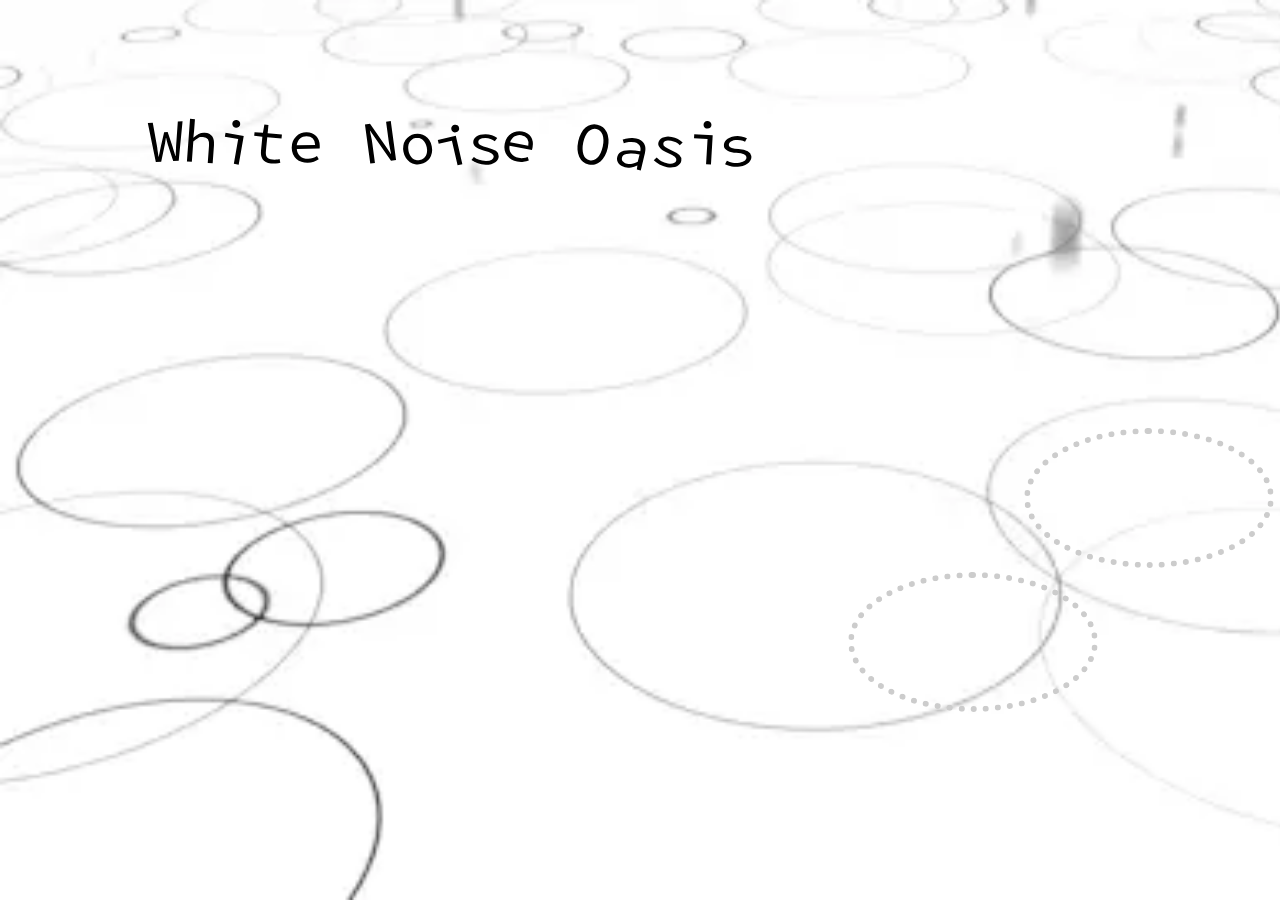
<file: index.html>
<html lang="en">
  <head>
    <meta charset="UTF-8" />
    <meta name="viewport" content="width=device-width, initial-scale=1.0" />
    <link rel="stylesheet" href="assets/style.css" />
    <title>White Noise Oasis</title>
    <link rel="shortcut icon" href="assets/icon.png" type="image/x-icon" />
  </head>
  <body>
    <div class="container">
      <header class="navlogo">
        <div class="header-icon"></div>
      </header>
    </div>

    <div class="cc">
      <a class="clink" href="2.html">
        <p>👀</p>
      </a>
      <a class="csong" href="3.html">
        <p>🔍</p>
      </a>
    </div>
  </body>
</html>
</file>
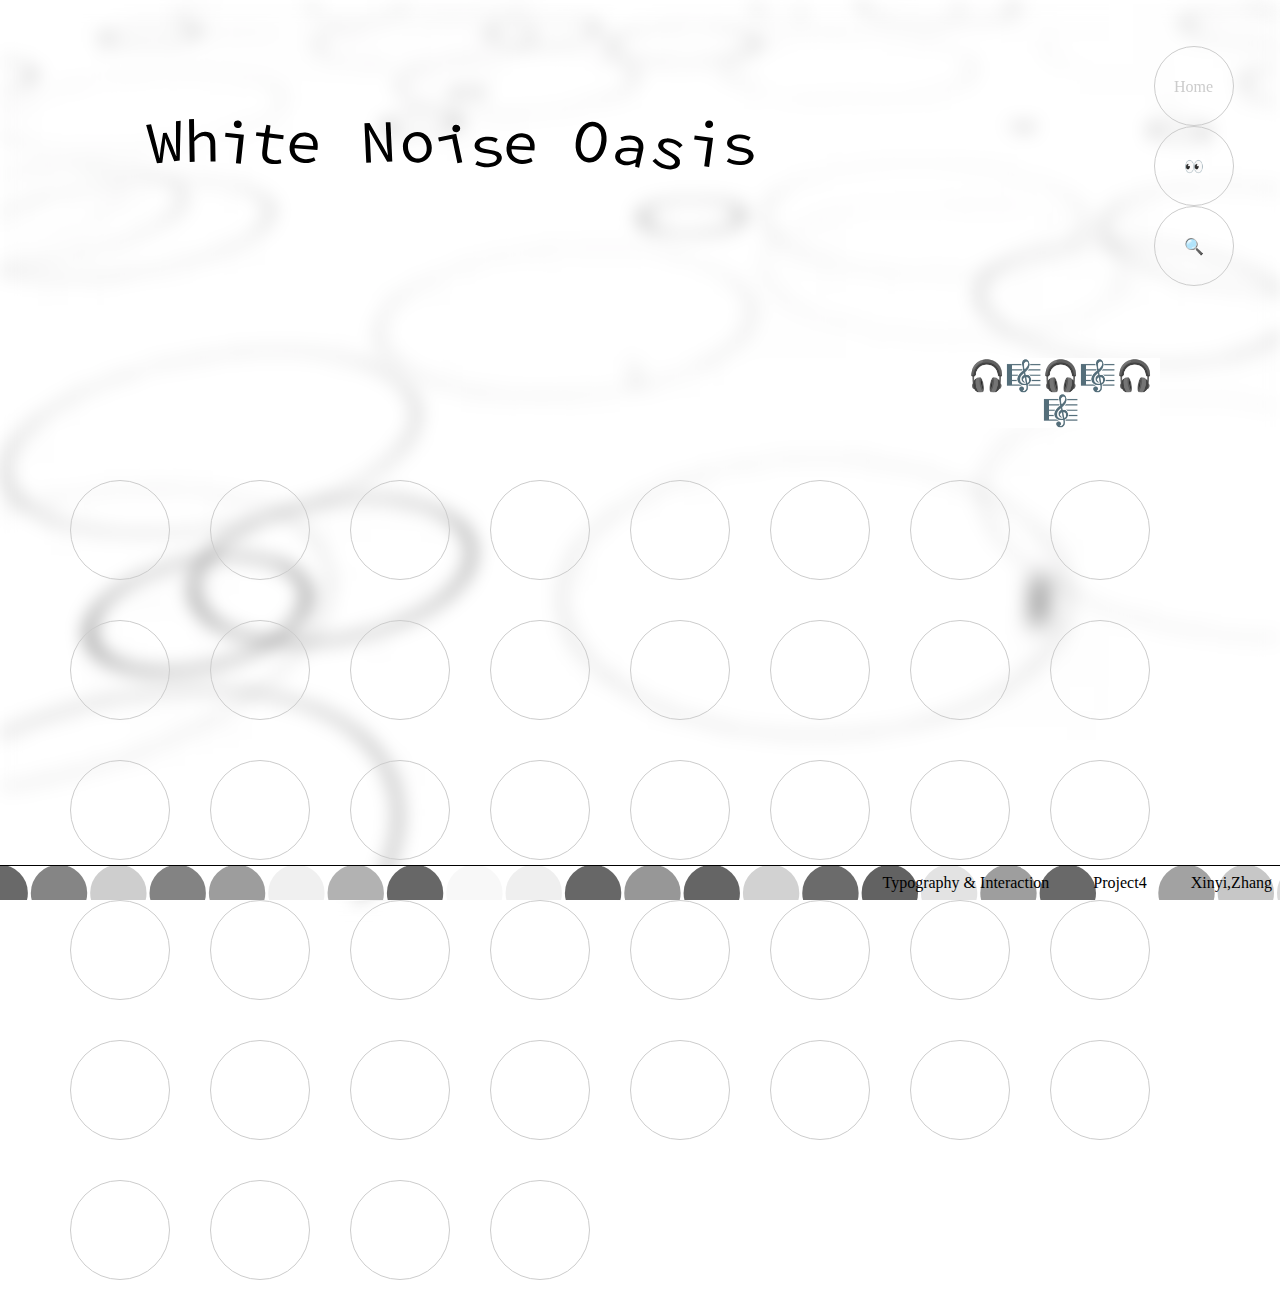
<file: 3.html>
<html lang="en">
  <head>
    <meta charset="UTF-8" />
    <meta name="viewport" content="width=device-width, initial-scale=1.0" />
    <link href="assets/3.css" rel="stylesheet" />
    <title>White Noise Oasis</title>
    <link rel="shortcut icon" href="assets/icon.png" type="image/x-icon" />
    <script defer src="assets/script.js"></script>
  </head>
  <body>
    <div class="container">
      <header class="navlogo">
        <div class="header-icon"></div>
        <div class="blur-background"></div>
      </header>
    </div>

    <nav>
      <a href="index.html">Home</a>
      <a href="2.html">👀</a>
      <a href="3.html">🔍</a>
    </nav>

    <button id="btn-enter">🎧🎼🎧🎼🎧🎼</button>

    <div class="container2">
      <a
        href="https://open.spotify.com/track/5MOWBRtP53q5yNOtHaMVTh?si=70f76a05de6b4ff6"
        class="w"
      ></a>
      <a href="https://youtu.be/0LtTMPzODy4" class="w"></a>
      <a
        href="https://open.spotify.com/track/6FrJELq39kHa0lllsUgyS4?si=443b32ff4da04768"
        class="w"
      ></a>
      <a
        href="https://open.spotify.com/track/1OnPfzm1vpln863WmYMgt6?si=4717b08bd2224893"
        class="w"
      ></a>
      <a
        href="https://open.spotify.com/track/295uck3ky42Qj4rxbISGG5?si=64c7ca4837e6453e"
        class="w"
      ></a>
      <a
        href="https://open.spotify.com/track/5DqjEVkM7PA3bMaEhkrUdb?si=7a7886308376464d"
        class="w"
      ></a>
      <a
        href="https://open.spotify.com/track/6CbPp21JO1ZFFVkP9vism2?si=93b2d57cda2247ba"
        class="w"
      ></a>
      <a
        href="https://open.spotify.com/track/2YTcBeRLoVO2MkzKpbxPVW?si=ffdde962e3044c3e"
        class="w"
      ></a>
      <a
        href="https://open.spotify.com/track/7efOZRH7Zu4oCvQwZ8ppIq?si=2dbaf8985e354490"
        class="w"
      ></a>
      <a
        href="https://open.spotify.com/track/7xLU1kiMAeExhb6fQydrda?si=db68714fe314424e"
        class="w"
      ></a>
      <a
        href="https://open.spotify.com/track/0Se7OnifRxYPVsimoV1Yyb?si=7958d0af5e1a454e"
        class="w"
      ></a>
      <a
        href="https://open.spotify.com/track/0mDQqx2jS7Da0kok7oUiiJ?si=09d4d10d9aa545a8"
        class="w"
      ></a>
      <a
        href="https://open.spotify.com/track/2bHFzB6CUQSQ6hX9URt9bX?si=838f50c2abe040c7"
        class="w"
      ></a>
      <a
        href="https://open.spotify.com/track/4Qs93QCHeZOsf01IVNQCBY?si=a9aebacd37b442a9"
        class="w"
      ></a>
      <a
        href="https://open.spotify.com/track/4SJTFnmmfxotIdw2psMeDp?si=e6326e100b984536"
        class="w"
      ></a>
      <a
        href="hhttps://open.spotify.com/track/7kqyhhEzhkR4aULBDV80dI?si=cf385164dc0d40dc"
        class="w"
      ></a>
      <a
        href="https://open.spotify.com/track/5pU4E6MACvOJPc6eTn4GPg?si=420c6bce02884521"
        class="w"
      ></a>
      <a
        href="https://open.spotify.com/track/6dgZEk3lBngRHrUodnCY3y?si=9cc7e2a8daf54019"
        class="w"
      ></a>
      <a
        href="https://open.spotify.com/track/5MOWBRtP53q5yNOtHaMVTh?si=70f76a05de6b4ff6"
        class="w"
      ></a>
      <a href="https://youtu.be/0LtTMPzODy4" class="w"></a>
      <a
        href="https://open.spotify.com/track/6FrJELq39kHa0lllsUgyS4?si=443b32ff4da04768"
        class="w"
      ></a>
      <a
        href="https://open.spotify.com/track/1OnPfzm1vpln863WmYMgt6?si=4717b08bd2224893"
        class="w"
      ></a>
      <a
        href="https://open.spotify.com/track/295uck3ky42Qj4rxbISGG5?si=64c7ca4837e6453e"
        class="w"
      ></a>
      <a
        href="https://open.spotify.com/track/5DqjEVkM7PA3bMaEhkrUdb?si=7a7886308376464d"
        class="w"
      ></a>
      <a
        href="https://open.spotify.com/track/6CbPp21JO1ZFFVkP9vism2?si=93b2d57cda2247ba"
        class="w"
      ></a>
      <a
        href="https://open.spotify.com/track/2YTcBeRLoVO2MkzKpbxPVW?si=ffdde962e3044c3e"
        class="w"
      ></a>
      <a
        href="https://open.spotify.com/track/7efOZRH7Zu4oCvQwZ8ppIq?si=2dbaf8985e354490"
        class="w"
      ></a>
      <a
        href="https://open.spotify.com/track/7xLU1kiMAeExhb6fQydrda?si=db68714fe314424e"
        class="w"
      ></a>
      <a
        href="https://open.spotify.com/track/0Se7OnifRxYPVsimoV1Yyb?si=7958d0af5e1a454e"
        class="w"
      ></a>
      <a
        href="https://open.spotify.com/track/0mDQqx2jS7Da0kok7oUiiJ?si=09d4d10d9aa545a8"
        class="w"
      ></a>
      <a
        href="https://open.spotify.com/track/2bHFzB6CUQSQ6hX9URt9bX?si=838f50c2abe040c7"
        class="w"
      ></a>
      <a
        href="https://open.spotify.com/track/4Qs93QCHeZOsf01IVNQCBY?si=a9aebacd37b442a9"
        class="w"
      ></a>
      <a
        href="https://open.spotify.com/track/4SJTFnmmfxotIdw2psMeDp?si=e6326e100b984536"
        class="w"
      ></a>
      <a
        href="hhttps://open.spotify.com/track/7kqyhhEzhkR4aULBDV80dI?si=cf385164dc0d40dc"
        class="w"
      ></a>
      <a
        href="https://open.spotify.com/track/5pU4E6MACvOJPc6eTn4GPg?si=420c6bce02884521"
        class="w"
      ></a>
      <a
        href="https://open.spotify.com/track/6dgZEk3lBngRHrUodnCY3y?si=9cc7e2a8daf54019"
        class="w"
      ></a>
      <a
        href="hhttps://open.spotify.com/track/7kqyhhEzhkR4aULBDV80dI?si=cf385164dc0d40dc"
        class="w"
      ></a>
      <a
        href="https://open.spotify.com/track/5pU4E6MACvOJPc6eTn4GPg?si=420c6bce02884521"
        class="w"
      ></a>
      <a
        href="https://open.spotify.com/track/6dgZEk3lBngRHrUodnCY3y?si=9cc7e2a8daf54019"
        class="w"
      ></a>
      <a
        href="https://open.spotify.com/track/2bHFzB6CUQSQ6hX9URt9bX?si=838f50c2abe040c7"
        class="w"
      ></a>
      <a
        href="hhttps://open.spotify.com/track/7kqyhhEzhkR4aULBDV80dI?si=cf385164dc0d40dc"
        class="w"
      ></a>
      <a
        href="https://open.spotify.com/track/5pU4E6MACvOJPc6eTn4GPg?si=420c6bce02884521"
        class="w"
      ></a>
      <a
        href="https://open.spotify.com/track/6dgZEk3lBngRHrUodnCY3y?si=9cc7e2a8daf54019"
        class="w"
      ></a>
      <a
        href="https://open.spotify.com/track/5u7BfGhAyEdDOuE7SwKmPn?si=2b1f4ca2756741cc"
        class="w"
      ></a>
    </div>

    <div class="footer">
      <p class="description">Typography & Interaction</p>
      <p class="pj">Project4</p>
      <p class="name">Xinyi,Zhang</p>
    </div>
  </body>
</html>
</file>
<file: assets/style.css>
* {
  margin: 0;
  padding: 0;
  hyphens: none;
  box-sizing: border-box;
  text-decoration: none;
}
body,
footer {
  display: grid;
  gap: var(--spacing);
}

:root {
  --spacing: 2em;
  --font-size: 12px;
  --color: darkgrey;
  --gutter: calc(var(--font-size) * 1.618);
}

nav {
  position: fixed;
  top: 0;
  right: 3%;
  z-index: 1000;
  padding: calc(var(--spacing) / 4);
  margin-top: calc(var(--spacing) * 1.2);
}

nav a {
  display: block;
  width: 80px;
  height: 80px;
  border-radius: 100px;
  border: 1px solid #ccc;
  text-align: center;
  line-height: 80px;
  color: #ccc;
  text-decoration: none;
  font-size: calc(var(--font-size / 1.5));
  margin-left: var(--spacing);
}

nav a:hover {
  color: var(rgb(190, 190, 190));
}
nav a:active {
  text-decoration: underline;
}
.container header .header-icon {
  width: 70%;
  height: 300px;
  background: url(aw.gif) center no-repeat;
}

body {
  background-image: url(front.webp);
  background-repeat: no-repeat;
  background-size: cover;
  background-position: left;
}

.cc {
  margin-left: 50px;
  width: 800px;
  height: 800px;
  border-radius: 50%;
  position: fixed;
  bottom: -400px;
  right: -400px;
}

.clink,
.csong {
  position: absolute;
  width: 250px;
  height: 140px;
  border-radius: 50%;
  border: 6px dotted #ccc;
  background-color: transparent;
}
.clink {
  top: 9%;
  left: -4%;
}
.csong {
  top: -9%;
  left: 18%;
}

.clink p,
.csong p {
  opacity: 0;
  transition: opacity 0.5s ease;
  color: #ccc;
  position: absolute;
  top: 50%;
  left: 50%;
  transform: translate(-50%, -50%);
}

.clink:hover p,
.csong:hover p {
  opacity: 1;
  font-size: 30px;
}

.clink:hover,
.csong:hover {
  transform: rotate(40deg);
}

@media screen and (min-width: 375px) and (max-width: 430px) {
  .container header .header-icon {
    width: 100%;
    height: 200px;
    background: url(aw.gif) center/140% 100% no-repeat;
  }
  .cc {
    margin-left: 0;
    width: 100%;
    height: calc(100% - 200px);
    border-radius: 50%;
    position: fixed;
    bottom: 0;
    right: 0;
  }

  .clink,
  .csong {
    width: 230px;
    height: 150px;
  }

  .clink {
    top: 50%;
    left: 22%;
  }
  .csong {
    top: 15%;
    left: 28%;
  }
}
@media (min-width: 430px) and (max-width: 1024px) {
  .container header .header-icon {
    width: 100%;
    height: 300px;
    background: url(aw.gif) center/140% 100% no-repeat;
  }
  .cc {
    margin-left: 0;
    width: 100%;
    height: calc(100% - 300px);
    border-radius: 50%;
    position: fixed;
    bottom: 0;
    right: 0;
  }

  .clink,
  .csong {
    width: 299px;
    height: 200px;
  }
  .clink {
    top: 42%;
    left: 22%;
  }
  .csong {
    top: 2%;
    left: 28%;
  }
}
</file>
<file: assets/3.css>
* {
  margin: 0;
  padding: 0;
  hyphens: none;
  box-sizing: border-box;
  text-decoration: none;
}
body,
footer {
  display: grid;
  gap: var(--spacing);
}

:root {
  --spacing: 2em;
  --font-size: 12px;
  --color: darkgrey;
  --gutter: calc(var(--font-size) * 1.618);
}

nav {
  position: fixed;
  top: 0;
  right: 3%;
  z-index: 1000;
  padding: calc(var(--spacing) / 4);
  margin-top: calc(var(--spacing) * 1.2);
}

nav a {
  display: block;
  width: 80px;
  height: 80px;
  border-radius: 100px;
  border: 1px solid #ccc;
  text-align: center;
  line-height: 80px;
  color: #ccc;
  text-decoration: none;
  font-size: calc(var(--font-size / 1.5));
  margin-left: var(--spacing);
}

nav a:hover {
  color: var(rgb(190, 190, 190));
}
nav a:active {
  text-decoration: underline;
}

.container header .header-icon {
  width: 70%;
  height: 300px;
  background: url(aw.gif) center no-repeat;
}

.footer {
  background: url(02.svg) center no-repeat white;
  color: black;
  text-align: right;
  padding: calc(var(--font-size) / 1.5);
  position: fixed;
  bottom: 0;
  width: 100%;
  border-top: 1px solid black;
}

.name,
.description,
.pj {
  display: inline-block;
  margin: 0 20px;
}

.name {
  margin: 0 0 0 20px;
}

/* middle */
.container2 {
  display: flex;
  flex-wrap: wrap;
  margin-left: 50px;
}

.w {
  width: 100px;
  height: 100px;
  border-radius: 50%;
  border: 1px solid #ccc;
  margin: 20px;
}
.w:hover {
  width: 60px;
  height: 60px;
  border-radius: 50%;
  border: 1px solid #ccc;
  margin: 20px;
  border: 3px solid #ccc;
  cursor: pointer;
  transform: translate(-20px, -20px);
  background-color: #ccc;
}
.w {
  transition: transform 3s ease-out;
}

html,
body {
  height: 100%;
}
.blur-background {
  position: fixed;
  top: 0;
  left: 0;
  width: 100%;
  height: 100%;
  background: url("front.webp") no-repeat;
  background-size: cover;
  filter: blur(9px);
  z-index: -1;
}

html,
body {
  width: 100%;
  height: 100%;
  margin: 0;
  padding: 0;
}

#btn-enter {
  font-size: 30px;
  width: 200px;
  margin-left: 75%;
  margin-top: 2%;
  background-color: white;
  border: none;
  color: #ccc;
  cursor: pointer;
}
.warning {
  width: 460px;
  height: 460px;
  border-radius: 230px;
  padding: 0 36px;
  padding-top: 106px;
  position: fixed;
  text-align: center;
  color: #868e96;
  top: 50%;
  left: 50%;
  transform: translate(-50%, -50%);
  background: url(bg.gif);
}
.warning .close-btn {
  width: 20px;
  height: 20px;
  position: absolute;
  cursor: pointer;
  top: 180px;
  right: 30px;
}

.close-btn {
  font-size: 18px;
}

/* click to top */
#mouse {
  font-size: 70px;
  position: fixed;
  right: 3%;
  bottom: 70px;
  cursor: pointer;
}

@keyframes rotateAnimation {
  from {
    transform: rotate(0deg);
  }
  to {
    transform: rotate(30deg);
  }
}

@keyframes scaleAnimation {
  0%,
  100% {
    transform: scale(1);
    border-color: #868e96;
  }
  25% {
    transform: scale(0.5);
    border-color: #495057;
  }
  50% {
    transform: scale(0.7);
    border-color: #343a40;
  }
  75% {
    transform: scale(0.9);
    border: 1px dotted #495057;
  }
}

.w {
  animation: rotateAnimation 10s linear infinite,
    scaleAnimation 5s ease-in-out infinite;
}

@media screen and (min-width: 375px) and (max-width: 430px) {
  .container header .header-icon {
    width: 100%;
    height: 200px;
    background: url(aw.gif) right/125% 100% no-repeat;
  }
  nav {
    width: 100px;
    top: 0;
    left: 70%;
    z-index: 1000;
    margin-top: calc(var(--spacing) * 1.2);
    transform: scale(0.7);
  }

  .textAlert {
    font-size: 12px;
    text-align: center;
    margin: 10px 20px;
  }

  .warning .close-btn {
    width: 20px;
    height: 20px;
    position: absolute;
    cursor: pointer;
    top: 150px;
    right: 60px;
  }

  .close-btn {
    font-size: 15px;
  }

  #btn-enter {
    width: 140px;
    margin-left: 35%;
    font-size: 15px;
  }
  .container2 {
    margin-left: 0;
  }
  .name,
  .description,
  .pj {
    display: inline-block;
    margin: 0 20px;
    font-size: 10px;
  }
  #mouse {
    transform: scale(0.8);
    left: 75%;
  }
}
@media (min-width: 430px) and (max-width: 1024px) {
  .container header .header-icon {
    width: 100%;
    height: 200px;
    background: url(aw.gif) right/125% 100% no-repeat;
  }
  nav {
    width: 100px;
    left: 80%;
  }
  nav a {
    margin-left: 0;
  }
  #btn-enter {
    width: 350px;
    margin-left: 30%;
    font-size: 28px;
  }
  .container2 {
    width: 600px;
    margin-left: 0;
  }
  .name,
  .description,
  .pj {
    display: inline-block;
    margin: 0 20px;
    font-size: 15px;
  }
  #mouse {
    left: 80%;
  }
}
</file>
